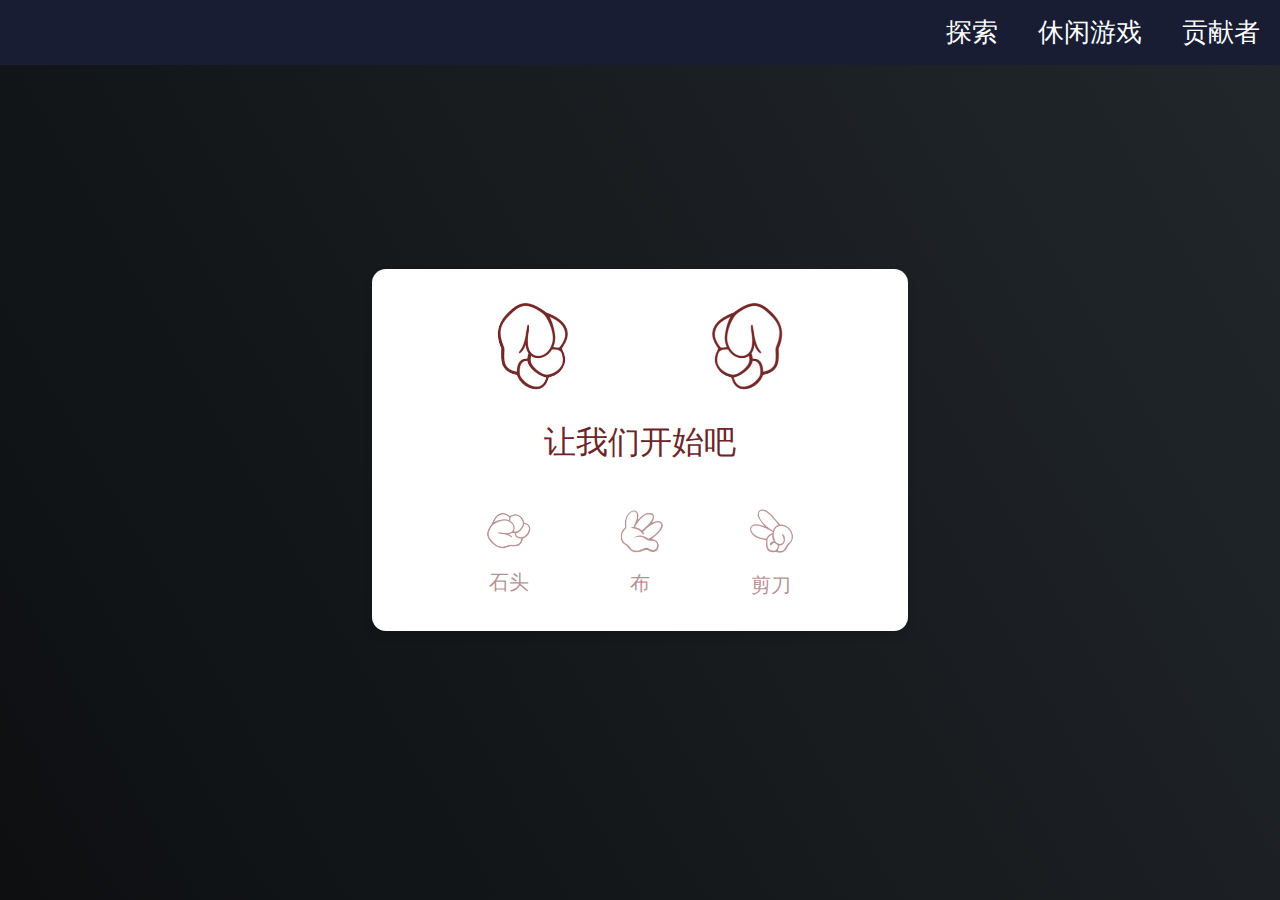
<file: Treasure-box/主页/javascript-game-rock-paper-scissors/index.html>
<!DOCTYPE html>
<html lang="en">
  <head>
    <meta charset="UTF-8" />
    <meta http-equiv="X-UA-Compatible" content="IE=edge" />
    <meta name="viewport" content="width=device-width, initial-scale=1.0" />
    <title>JavaScript Game | Rock Paper Scissors</title>
    <link rel="stylesheet" href="./css/style.css" />
    <link rel="stylesheet" href="./css/二级导航栏.css" />
  </head>
  <body>
    <!-- -------------------------------------------------------------------------------------------- -->
    <nav class="主导航栏">
      <!-- 主导航栏包裹所有主导航项 -->
      <ul class="一级导航栏">
        <!-- 主导航项，包含链接和二级导航栏 -->
        <li>
          <a href="">探索</a>
          <ul class="二级导航栏">
            <li><a href="">没想好</a></li>
            <li><a href="">没想好</a></li>
          </ul>
        </li>
        <li>
          <a href=" #">休闲游戏</a
          ><!-- 一级导航链接，包含二级导航的类 -->
          <ul class="二级导航栏">
            <!-- 二级导航列表，初始时不显示  二级导航栏包裹所有二级导航项-->
            <li>
              <a href="./javascript-game-rock-paper-scissors/index.html"
                >猜拳游戏</a
              >
            </li>
            <li><a href="">没想好</a></li>
            <li><a href="">没想好</a></li>
          </ul>
        </li>
        <li>
          <a href="#.">贡献者</a
          ><!-- 一级导航链接 -->
          <ul class="二级导航栏">
            <!-- 二级导航列表，初始时不显示 -->
            <li><a href="#">没想好</a></li>
            <li><a href="#">没想好</a></li>
            <li><a href="#">没想好</a></li>
          </ul>
        </li>
      </ul>
    </nav>
    <!-- -------------------------------------------------------------------------------------------- -->

    <section class="container">

      <!-- ------------------结果动画------------------------ -->
      <div class="result_field">
        <div class="result_images">
          <span class="user_result">
            <img src="./images/rock.png" />
          </span>
          <span class="cpu_result">
            <img src="./images/rock.png" />
          </span>
        </div>
        <div class="result">让我们开始吧</div>
      </div>
      <!-- ------------------结果动画------------------------ -->

      <!-- ----------------提示信息------------------------ -->
      <div class="option_images">
        <span class="option_image">
          <img src="./images/rock.png" alt="rock" />
          <p>石头</p>
        </span>
        <span class="option_image">
          <img src="./images/paper.png" alt="paper" />
          <p>布</p>
        </span>
        <span class="option_image">
          <img src="./images/scissor.png" alt="scissor" />
          <p>剪刀</p>
        </span>
      </div>
      <!-- ----------------提示信息------------------------ -->

    </section>
    <!-- -----------比较--------------------- -->
    <script src="./js/script.js" defer></script>
    <!-- -----------比较--------------------- -->
  </body>
</html>
</file>
<file: Treasure-box/主页/javascript-game-rock-paper-scissors/css/style.css>
* {
  margin: 0;
  padding: 0;
  box-sizing: border-box;
}

body {
  display: flex;
  justify-content: center;
  align-items: center;
  height: 100vh;
  background-color: #f6f7fb;
}

.container {
  background-color: #fff;
  padding: 2rem 7rem; /*上下增加2个单位边距 左右增加7个单位边距 */
  border-radius: 14px;
  box-shadow: 0 5px 10px rgba(0, 0, 0, 0.1);
}
.result_images {
  display: flex;
  column-gap: 7rem; /*定义了相邻列之间的间距为7个单位 */
}

.result_images img {
  width: 100px;
}

.user_result img {
  transform: rotate(90deg); /*顺时针旋转90° */
}

.cpu_result img {
  transform: rotate(-90deg) rotateY(180deg);
} /* 将元素逆时针旋转 90 度，然后再围绕 Y 轴旋转 180 度，*/

.result {
  text-align: center;
  font-size: 2rem;
  color: #6b2629;
  margin-top: 1.5rem;
}

.option_images {
  display: flex;
  justify-content: space-between;
  align-items: center;
  margin-top: 2.5rem;
}

.container.start .option_images {
  pointer-events: none;
}

.option_image {
  display: flex;
  flex-direction: column;
  align-items: center;

  opacity: 0.5;
  transition: opacity 0.3s ease;
  cursor: pointer;
}
.option_image.active,
.option_image:hover {
  opacity: 1;
}

.option_image img {
  pointer-events: none;
  width: 50px;
}

.option_image p {
  color: #6b2629;
  font-size: 1.235rem;
  margin-top: 1rem;
  pointer-events: none;
}
</file>
<file: Treasure-box/主页/javascript-game-rock-paper-scissors/css/二级导航栏.css>
body {
  background-image: linear-gradient(60deg, #0d0f11 0%, #22272b 100%);
  background-attachment: fixed;
}

/* 主导航栏样式 */
.主导航栏 {
  position: fixed;
  /* 固定定位 */
  top: 0;
  /* 导航栏顶部紧贴浏览器窗口顶部 */
  left: 0;
  /* 导航栏左边紧贴浏览器窗口左边，可以根据二级导航栏的对齐方式调整 */
  width: 100%;
  /* 导航栏宽度 */
  background-color: rgb(24, 29, 52);
  /* 导航栏背景颜色 */
  z-index: 1000;
  /* 确保导航栏在页面其他内容的上方 */
}

/* 重置导航栏的默认样式 */
.主导航栏 ul {
  list-style: none;
  /* 移除列表项前的项目符号 */
  padding: 0;
  /* 移除默认内边距 */
  margin: 0;
  /* 移除默认外边距 */
}

/* 主导航栏样式 */
.一级导航栏 {
  display: flex;
  /* 使用弹性盒子布局 */
  justify-content: flex-end;
  /* 主导航栏靠右对齐 */
  background-color: rgb(24, 29, 52);
  /* 设置背景颜色 */
}

/* 主导航项样式 */
.一级导航栏 > li {
  float: left;
  /* 使主导航项水平排列 */
  position: relative;
  /* 为绝对定位的二级导航项提供参考 */
}

/* 主导航链接样式 */
.一级导航栏 a {
  display: block;
  /* 使链接占据整个列表项空间 */
  padding: 15px 20px;
  /* 设置内边距 */
  color: white;
  /* 设置文字颜色 */
  text-decoration: none;
  /* 移除下划线 */
  background-color: rgb(24, 29, 52);
  /* 设置链接背景颜色 */
  font-size: 26px;
}

/* 主导航链接悬停效果 */
.一级导航栏 a:hover {
  background-image: linear-gradient(to right, rgb(24, 29, 52), rgb(23, 32, 61));
  /* 鼠标悬停时的背景颜色 */
}

/* 二级导航样式 */
.二级导航栏 {
  display: none;
  /* 默认不显示 */
  position: absolute;
  /* 绝对定位 */
  left: 0;
  /* 与主导航项左对齐 */
  /* 放置在主导航项的正下方 */
  top: 100%;
  /* 设置二级导航的宽度与其父级主导航项的宽度一致 */
  width: 100%;
  background-color: #555;
  /* 设置背景颜色 */
  padding: 10px 0;
  /* 设置上下内边距 */
  z-index: 1000;
  /* 设置层级，确保在顶层显示 */
}

/* 二级导航项样式 */
.二级导航栏 li {
  clear: both;
  /* 清除浮动，确保二级导航项垂直排列 */
}

/* 二级导航链接样式 */
.二级导航栏 a {
  display: block;
  /* 使链接占据整个列表项空间 */
  padding: 10px 15px;
  /* 设置内边距 */
  color: white;
  /* 设置文字颜色 */
  text-decoration: none;
  /* 移除下划线 */
  border-bottom: 1px solid #666;
  /* 添加下边框以区分链接 */
  font-size: 18px;
}

/* 二级导航链接悬停效果 */
.二级导航栏 a:hover {
  background-image: linear-gradient(
    to right,
    rgb(19, 134, 102),
    rgb(41, 145, 115),
    rgb(132, 231, 203)
  );
  /* 鼠标悬停时的背景颜色 */
}

/* 鼠标悬停在主导航项上时显示二级导航 */
.一级导航栏 li:hover .二级导航栏 {
  display: block;
  /* 显示二级导航 */
}

/* 在鼠标离开导航项时隐藏二级导航栏 */
.一级导航栏 li:not(:hover) .二级导航栏 {
  display: none;
}
</file>
